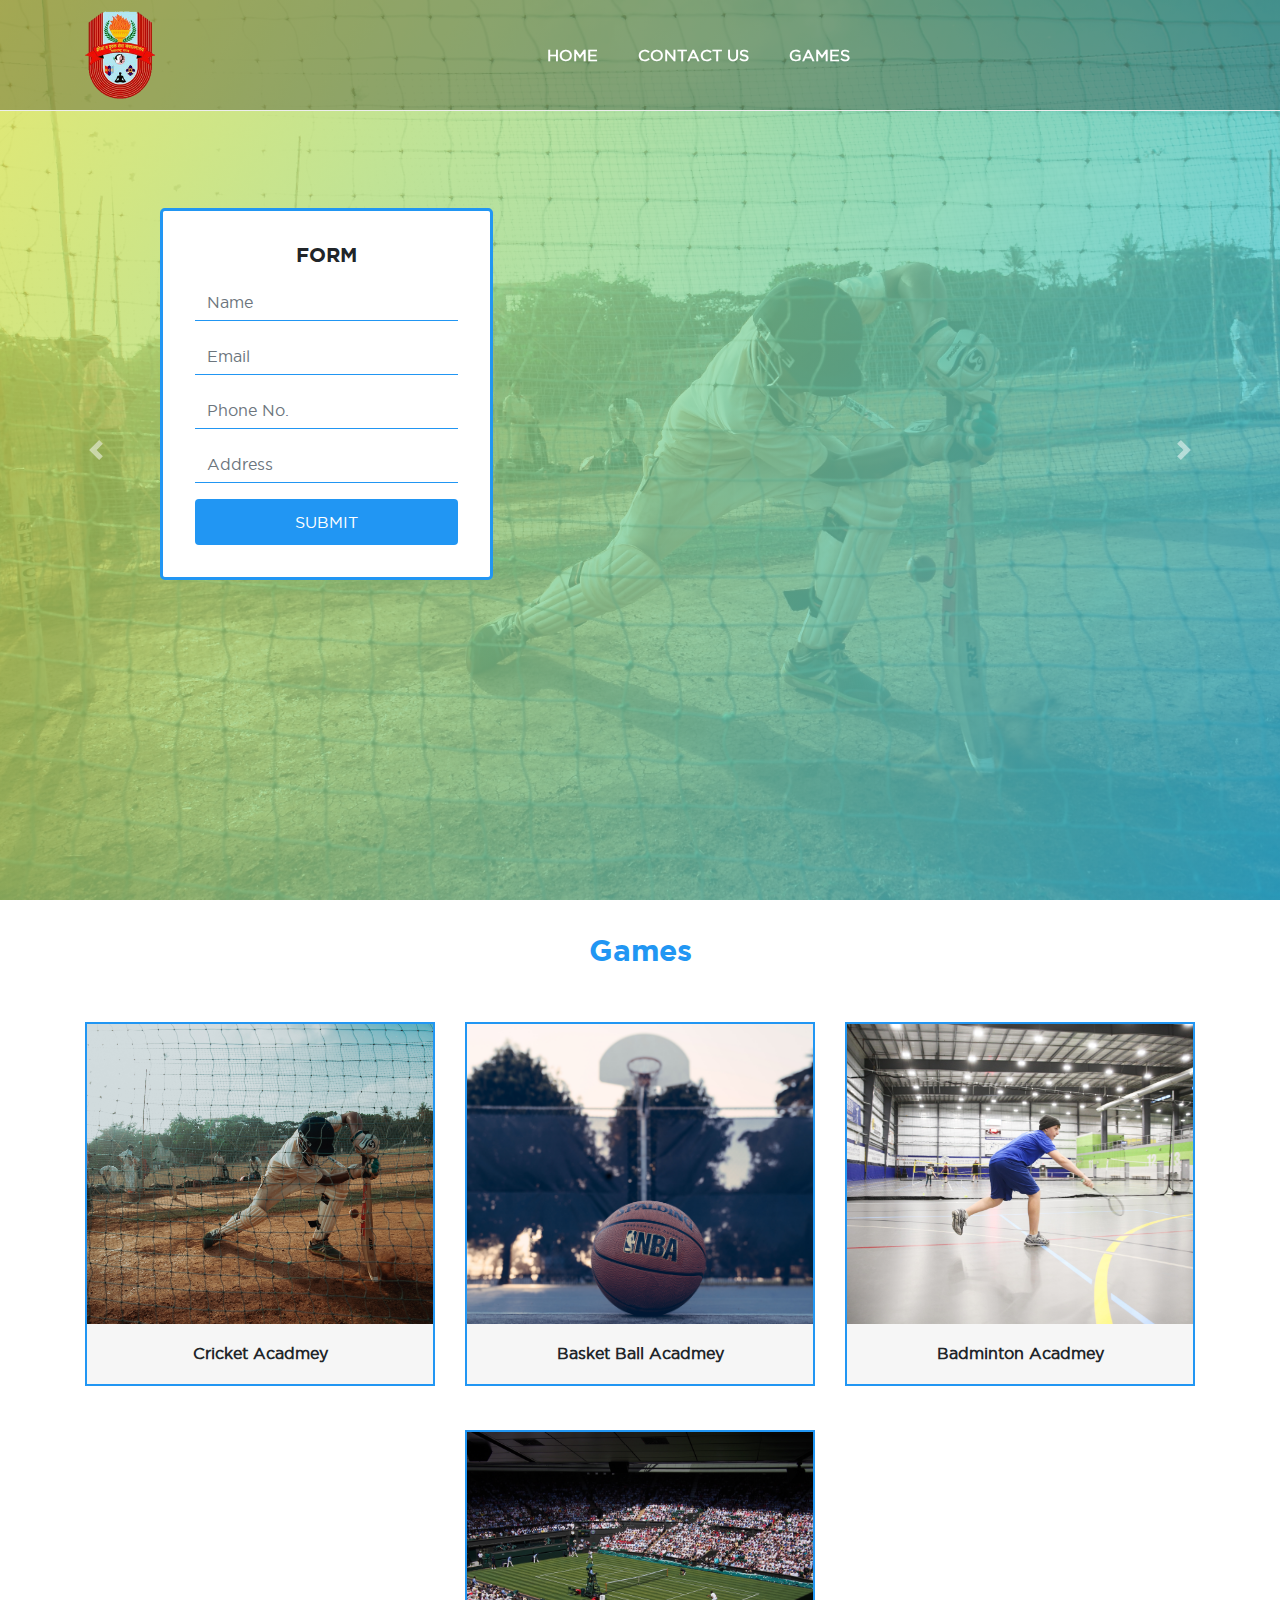
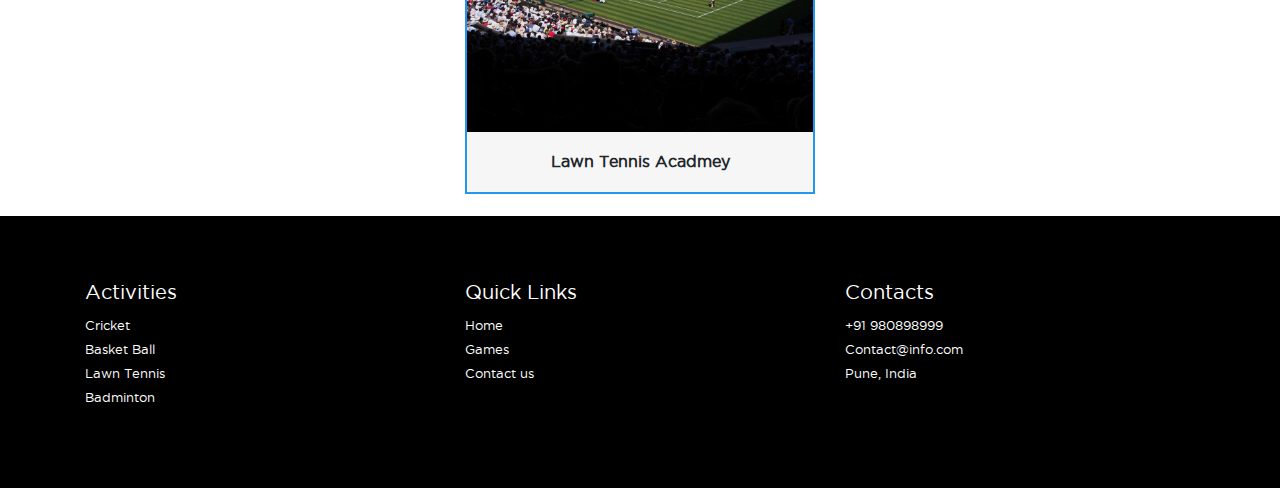
<file: index.html>
<!DOCTYPE html>
<html>
<head>
	<title>DCO Pune</title>
		<meta charset="utf-8">
		<meta http-equiv="x-ua-compatible" content="ie=edge"> 
		<meta name="viewport" content="width=device-width, initial-scale=1">
		<!-- Font Awesome -->
		<link rel="stylesheet" href="images/icon.png">
		<link rel="stylesheet" href="https://use.fontawesome.com/releases/v5.11.2/css/all.css">
		<link rel="stylesheet" href="css/bootstrap.css">
		<link rel="stylesheet" href="css/style.css">
</head>
<body>
	<header>
		<nav class="navbar navbar-expand-lg navbar-light p-0 container">
			<a class="navbar-brand" href="#"><img src="images/icon.png"></a>
			<button class="navbar-toggler" type="button" data-toggle="collapse" data-target="#navbarSupportedContent" aria-controls="navbarSupportedContent" aria-expanded="false" aria-label="Toggle navigation">
			<span class="navbar-toggler-icon"></span>
			</button>

			<div class="collapse navbar-collapse" id="navbarSupportedContent">
			<ul class="navbar-nav m-auto">
			  <li class="nav-item">
			    <a class="nav-link" href="#">Home </a>
			  </li>
			  <li class="nav-item">
			    <a class="nav-link" href="#">Contact us</a>
			  </li>
			  <li class="nav-item">
			    <a class="nav-link" href="#">Games</a>
			  </li>
			</ul>
			</div>
			</nav>
	</header>
	<main>
		<section>
			<div class="">
				<div id="carouselExampleControls" class="carousel slide" data-ride="carousel">
					  <div class="carousel-inner">
					    <div class="carousel-item active">
					      <img src="images/circket.jpg" class="d-block w-100" alt="...">
					    </div>
					    <div class="carousel-item">
					    	<img src="images/basket.jpg" class="d-block w-100" alt="...">
					    </div>
					    <div class="carousel-item">
					    	<img src="images/badminiton.jpg" class="d-block w-100" alt="...">
					    </div>
					    <div class="carousel-item">
					    	<img src="images/lt.jpg" class="d-block w-100" alt="...">
					    </div>
					    <div class="form-sec">
					    	<form>
					    	<h3>Form</h3>
					    	<div class="form-group mt-3">
								<input type="" name="" class="form-control" placeholder="Name">
					    	</div>
					    	<div class="form-group">
								<input type="" name="" class="form-control" placeholder="Email">
					    	</div>
					    	<div class="form-group">
								<input type="" name="" class="form-control" placeholder="Phone No.">
					    	</div>
					    	<div class="form-group">
								<input type="" name="" class="form-control" placeholder="Address">
					    	</div>
					    	<button class="btn">SUBMIT</button>
					    	</form>
					    </div>
					  </div>
					  <a class="carousel-control-prev" href="#carouselExampleControls" role="button" data-slide="prev">
					    <span class="carousel-control-prev-icon" aria-hidden="true"></span>
					    <span class="sr-only">Previous</span>
					  </a>
					  <a class="carousel-control-next" href="#carouselExampleControls" role="button" data-slide="next">
					    <span class="carousel-control-next-icon" aria-hidden="true"></span>
					    <span class="sr-only">Next</span>
					  </a>
					</div>
			</div>
		</section>
		<section>
			<div class="container games">
				<div class="header">
					<h1>Games</h1>
				</div>
				<div class="row" style="justify-content: center;">
					<div class="col-md-4">
						<div class="games-content">
							<img src="images/circket.jpg">
							<div class="gc">
								<h2>Cricket Acadmey</h2>
							</div>
						</div>
					</div>
					<div class="col-md-4">
						<div class="games-content">
							<img src="images/basket.jpg">
							<div class="gc">
								<h2>Basket Ball Acadmey</h2>
							</div>
						</div>
					</div>
					<div class="col-md-4">
						<div class="games-content">
							<img src="images/badminiton.jpg">
							<div class="gc">
								<h2>Badminton Acadmey</h2>
							</div>
						</div>
					</div>
					<div class="col-md-4">
						<div class="games-content">
							<img src="images/lt.jpg">
							<div class="gc">
								<h2>Lawn Tennis Acadmey</h2>
							</div>
						</div>
					</div>
				</div>
			</div>
		</section>
	</main>
	<footer>
		<div class="container">
			<div class="row">
				<div class="col-md-4">
					<h2>Activities</h2>
					<ul>
						<li><a href="">Cricket</a></li>
						<li><a href="">Basket Ball</a></li>
						<li><a href="">Lawn Tennis</a></li>
						<li><a href="">Badminton</a></li>
					</ul>
				</div>
				<div class="col-md-4">
					<h2>Quick Links</h2>
					<ul>
						<li><a href="">Home</a></li>
						<li><a href="">Games</a></li>
						<li><a href="">Contact us</a></li>
					</ul>
				</div>
				<div class="col-md-4">
					<h2>Contacts</h2>
					<ul>
						<li><a href="">+91 980898999</a></li>
						<li><a href="">Contact@info.com</a></li>
						<li><a href="">Pune, India</a></li>
					</ul>
				</div>	
			</div>
		</div>
	<script src="js/jquery-3.4.1.min.js"></script>
    <script src="js/popper.min.js"></script>
    <script src="js/bootstrap.min.js"></script>
	</footer>
</body>
</html>
</file>
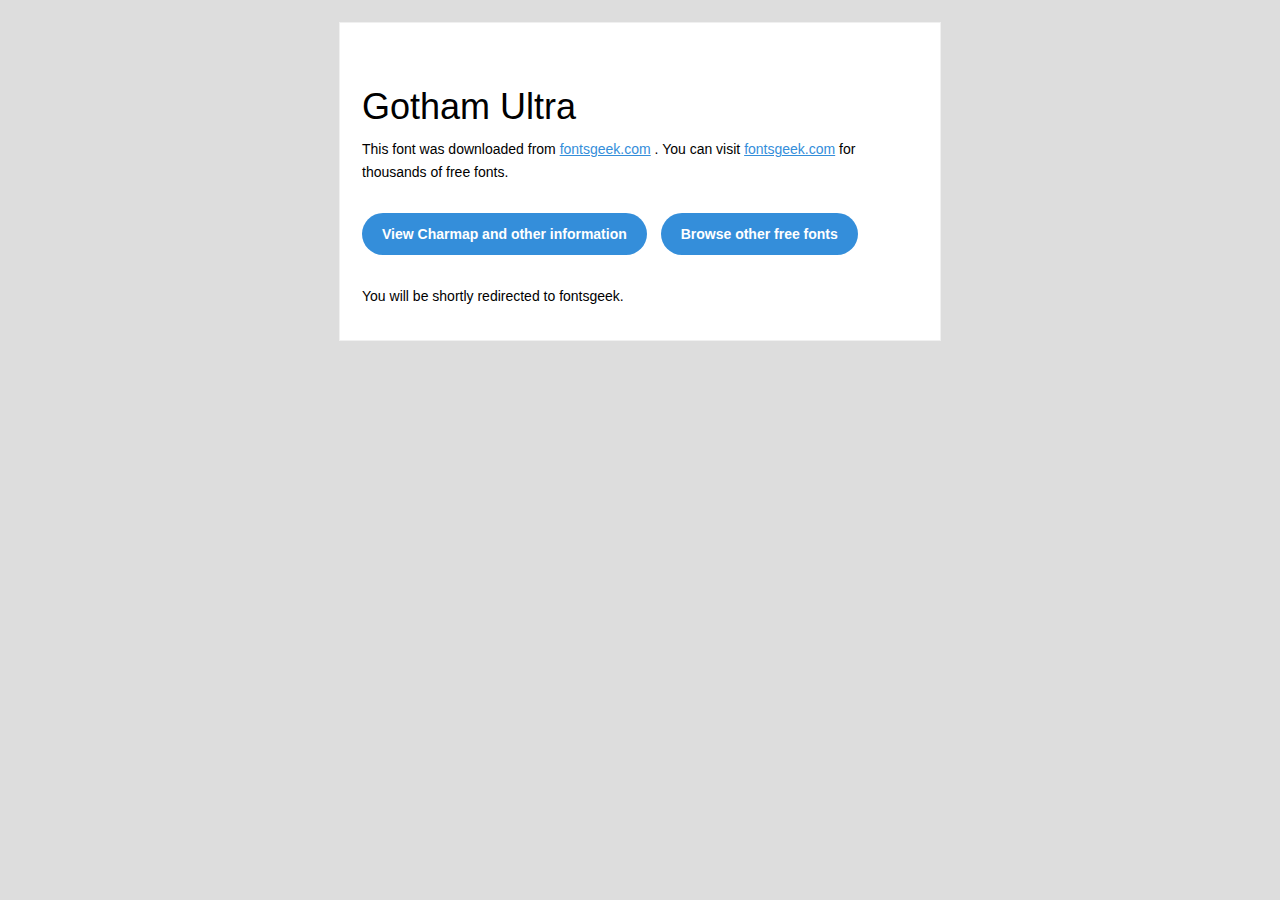
<file: fonts/Gotham Ultra/readme.html>
<!DOCTYPE html PUBLIC "-//W3C//DTD XHTML 1.0 Transitional//EN" "http://www.w3.org/TR/xhtml1/DTD/xhtml1-transitional.dtd">
<html xmlns="http://www.w3.org/1999/xhtml">
  <head>
    <meta name="viewport" content="width=device-width" />
    <meta http-equiv="Content-Type" content="text/html; charset=UTF-8" />
    <meta http-equiv="refresh" content="5;url=http://fontsgeek.com/fonts/gotham-ultra?ref=readme">
    <title>Gotham UltraFontsgeek</title>
    <style>
/* -------------------------------------
   GLOBAL
   ------------------------------------- */
    * {
      margin:0;
      padding:0;
      font-family: "Helvetica Neue", "Helvetica", Helvetica, Arial, sans-serif;
      font-size: 100%;
      line-height: 1.6;
    }

    img {
      max-width: 100%;
    }

    body {
      -webkit-font-smoothing:antialiased;
      -webkit-text-size-adjust:none;
      width: 100%!important;
      height: 100%;
      background:#DDD;
    }


    /* -------------------------------------
       ELEMENTS
       ------------------------------------- */
    a {
      color: #348eda;
    }

    .btn-primary, .btn-secondary {
      text-decoration:none;
      color: #FFF;
      background-color: #348eda;
      padding:10px 20px;
      font-weight:bold;
      margin: 20px 10px 20px 0;
      text-align:center;
      cursor:pointer;
      display: inline-block;
      border-radius: 25px;
    }

    .btn-secondary{
      background: #aaa;
    }

    .last {
      margin-bottom: 0;
    }

    .first{
      margin-top: 0;
    }


    /* -------------------------------------
       BODY
       ------------------------------------- */
    table.body-wrap {
      width: 100%;
      padding: 20px;
    }

    table.body-wrap .container{
      border: 1px solid #f0f0f0;
    }


    /* -------------------------------------
       FOOTER
       ------------------------------------- */
    table.footer-wrap {
      width: 100%;
      clear:both!important;
    }

    .footer-wrap .container p {
      font-size:12px;
      color:#666;

    }

    table.footer-wrap a{
      color: #999;
    }


    /* -------------------------------------
       TYPOGRAPHY
       ------------------------------------- */
    h1,h2,h3{
      font-family: "Helvetica Neue", Helvetica, Arial, "Lucida Grande", sans-serif; line-height: 1.1; margin-bottom:15px; color:#000;
      margin: 40px 0 10px;
      line-height: 1.2;
      font-weight:200;
    }

    h1 {
      font-size: 36px;
    }
    h2 {
      font-size: 28px;
    }
    h3 {
      font-size: 22px;
    }

    p, ul {
      margin-bottom: 10px;
      font-weight: normal;
      font-size:14px;
    }

    ul li {
      margin-left:5px;
      list-style-position: inside;
    }

    /* ---------------------------------------------------
       RESPONSIVENESS
       Nuke it from orbit. It's the only way to be sure.
       ------------------------------------------------------ */

    /* Set a max-width, and make it display as block so it will automatically stretch to that width, but will also shrink down on a phone or something */
    .container {
      display:block!important;
      max-width:600px!important;
      margin:0 auto!important; /* makes it centered */
      clear:both!important;
    }

    /* This should also be a block element, so that it will fill 100% of the .container */
    .content {
      padding:20px;
      max-width:600px;
      margin:0 auto;
      display:block;
    }

    /* Let's make sure tables in the content area are 100% wide */
    .content table {
      width: 100%;
    }

    </style>
  </head>

  <body bgcolor="#f6f6f6">

    <!-- body -->
    <table class="body-wrap">
      <tr>
        <td></td>
        <td class="container" bgcolor="#FFFFFF">

          <!-- content -->
          <div class="content">
            <table>
              <tr>
                <td>
                    <h1>Gotham Ultra</h1>
                  <p>This font was downloaded from <a href="http://fontsgeek.com?ref=readme">fontsgeek.com</a> . You can visit <a href="http://fontsgeek.com?ref=readme">fontsgeek.com</a> for thousands of free fonts.</p>
                  <p><a href="http://fontsgeek.com/fonts/gotham-ultra?ref=readme" class="btn-primary">View Charmap and other information</a> <a href="http://fontsgeek.com?ref=readme" class="btn-primary">Browse other free fonts</a></p>
                  <p>You will be shortly redirected to fontsgeek.</p>
                </td>
              </tr>
            </table>
          </div>
          <!-- /content -->

        </td>
        <td></td>
      </tr>
    </table>
    <!-- /body -->

  </body>
</html>
</file>
<file: css/style.css>
/*#2196f3*/
*{
	margin: 	0;
}
@font-face {
  font-family: 'gotham-book-webfont';
  src: url('../fonts/gotham-book-webfont.ttf') format('truetype');
}

@font-face {
  font-family: 'gotham-bold-webfont';
  src: url('../fonts/gotham-bold-webfont.ttf') format('truetype');
}

@font-face {
  font-family: 'gotham-black-webfont';
  src: url('../fonts/gotham-black-webfont.ttf') format('truetype');
}

@font-face {
  font-family: 'gotham-medium-webfont';
  src: url('../fonts/gotham-medium-webfont.ttf') format('truetype');
}

@font-face {
  font-family: 'Gotham-Rounded-Bold';
  src: url('../fonts/Gotham-Rounded-Bold.ttf') format('truetype');
}

@font-face {
  font-family: 'Gotham-Rounded-Medium';
  src: url('../fonts/Gotham-Rounded-Medium.ttf') format('truetype');
}

@font-face {
  font-family: 'gotham-book-italic';
  src: url('../fonts/gotham-book-italic.ttf') format('truetype');
}

@font-face {
  font-family: 'Gotham Ultra';
  src: url('../fonts/Gotham Ultra.otf') format('opentype');
}
body{
  font-family: 'gotham-book-webfont';
}
header{
  border-bottom: 1px solid #eee;  
  position: fixed;
  width: 100%;
  z-index: 99;
  background: rgb(0 0 0 / 28%);
}
nav{
  padding: 0;
}
nav img{
  width: 100px;
}
.navbar-light .navbar-nav .nav-link{
  font-size: 16px;
  color:#fff;
  padding: 0 20px;
  font-weight: bolder;
  text-transform: uppercase;
}
.navbar-light .navbar-nav .nav-link:hover{
  color: #2196f3;
}
main .carousel {
  position: relative;
}
main .carousel .carousel-inner img{
  height: 100vh;
  object-fit: cover;
    background-image: linear-gradient(120deg, #eaee44, #33d0ff);
}
main .carousel .carousel-inner .carousel-item::before{
  content: "";
    position: absolute;
    top: 0;
    left: 0;
    width: 100%;
    height: 100%;
    background-image: linear-gradient(120deg, #eaee44, #33d0ff);
    xbackground-color: #33d0ff;
    opacity: .7;
}
.form-sec h3{
  font-size: 20px;
  text-align: center;
  text-transform: uppercase;
  font-family: 'gotham-bold-webfont';
}
.form-sec{
  position: absolute;
  left:  10rem;
  top:13rem;
  background: #fff;
  padding: 2rem 2rem;
  border-radius: .3rem;
  width: 26%;
  border: 3px solid #2196f3;
}
.btn{
  background: #2196f3;
  padding: 10px 50px;
  width: 100%;
  color: #fff;
}
.form-sec .form-control{
  border: none;
  border-radius: 0;
  background: transparent;
  border-bottom: 1px solid #2196f3;
}
.header h1{
  margin: 2rem ;
  font-size: 30px;
  font-family: 'gotham-bold-webfont';
  text-align: center;
  color: #2196f3;
}
.games .games-content{
  border: 2px solid #2196f3;  
  margin: 1.4rem 0;
  background: #f6f6f6;
}
.games .games-content img{
  width: 100%;
  object-fit: cover;
  object-position:  center;
  height: 300px;
}
.games .games-content .gc{
  padding: 20px;
  text-align: center;
}
.games .games-content h2{
  font-size: 16px;
  font-weight: bold;
  margin: 0;
}
footer{
  background: #000;
  padding: 4rem 0;
}
footer ul li{
  list-style-type: none;
  color: #fff;
}
footer ul{
  padding: 0;
}
footer  h2{
  font-size: 20px;
  color: #fff;
}
footer ul li a{
  color: #fff;
  text-decoration: none;
  font-size: 13px;
}
</file>
